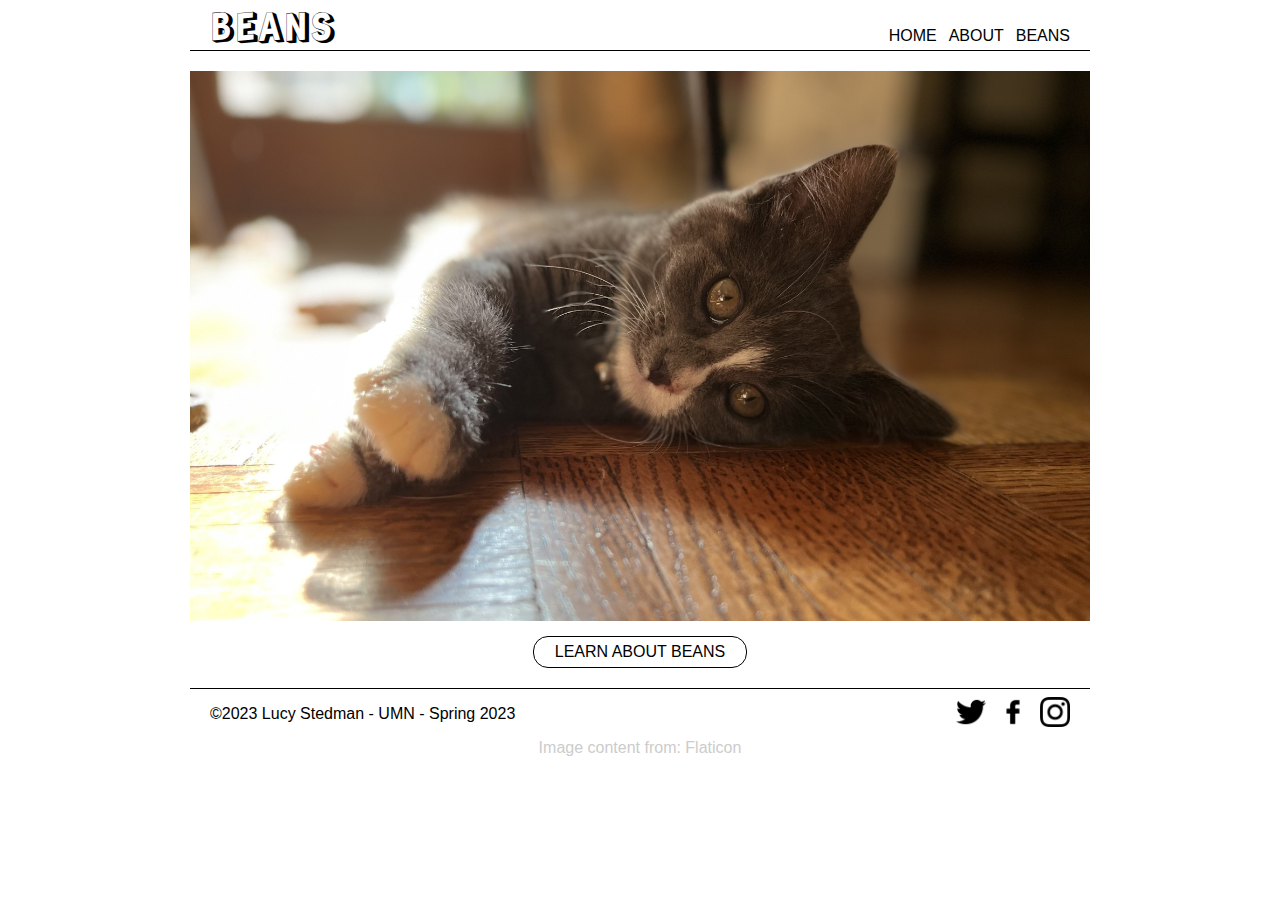
<file: index.html>
<!DOCTYPE html>
<html lang="en">
<head>
    <meta charset="UTF-8">
    <meta http-equiv="X-UA-Compatible" content="IE=edge">
    <meta name="viewport" content="width=device-width, initial-scale=1.0">
    <title>Beans</title>
    <link rel="stylesheet" href="main.css">
</head>
<body>


    <header>
        <h1>BEANS<h1>
        <nav>
            <a href ="index.html">HOME</a>
            <a href ="About.html">ABOUT</a>
             <a href ="Beans.html">BEANS</a>
        </nav>
    </header>

    <main>
        <img src="images/BeansHeroImage.jpg" alt="beansheroimage">

        <p class="beans-link">  <a href ="Beans.html" class="beans-link-2">LEARN ABOUT BEANS</a></p>
    </main>

    <footer>
        <p>&copy;2023 Lucy Stedman - UMN - Spring 2023</p>
        <div>
        <img src="images/twitter.png" alt="twitterlogo" class="social-icon"> 
        <img src="images/facebook.png" alt="facebooklogo" class="social-icon">
        <img src="images/instagram.png" alt="instagramlogo" class="social-icon"> 
        </div>
    </footer>
    <p class="citation">Image content from: <a href="https://www.flaticon.com/free-icons/social-media">Flaticon</a></p>
    
</body>
</html>
</file>
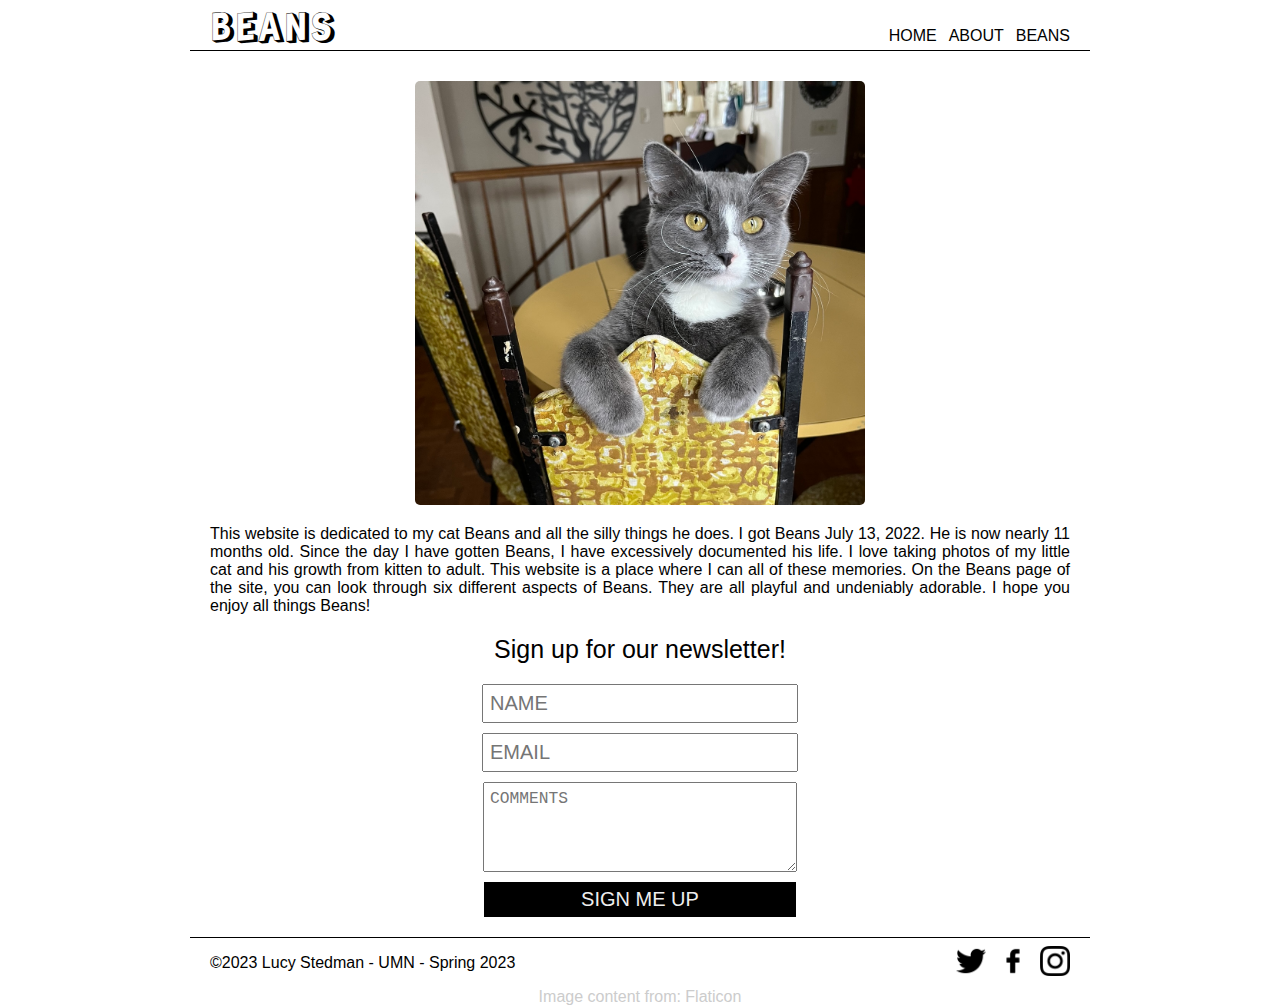
<file: About.html>
<!DOCTYPE html>
<html lang="en">
<head>
    <meta charset="UTF-8">
    <meta http-equiv="X-UA-Compatible" content="IE=edge">
    <meta name="viewport" content="width=device-width, initial-scale=1.0">
    <title>Beans</title>
    <link rel="stylesheet" href="main.css">
</head>
<body>


    <header>
        <h1>BEANS<h1>
        <nav>
            <a href ="index.html">HOME</a>
            <a href ="About.html">ABOUT</a>
             <a href ="Beans.html">BEANS</a>
        </nav>
    </header>

    <main>
        <img src="images/AboutBeans.jpg" alt="aboutbeans" class="about-beans">

        <p class="about-text">This website is dedicated to my cat Beans and all the silly things he does. I got Beans July 13, 2022. He is now nearly 11 months old. Since the day I have gotten Beans, I have excessively documented his life. I love taking photos of my little cat and his growth from kitten to adult. This website is a place where I can all of these memories. On the Beans page of the site, you can look through six different aspects of Beans. They are all playful and undeniably adorable. I hope you enjoy all things Beans! <p>
        
        <p class="newsletter">Sign up for our newsletter!</p>

        <form class="signup">
            <input type="text" name="name" id="name" placeholder="NAME" required>
            <input type="email" name="email" id="email" placeholder="EMAIL" required>
            <textarea rows="4" cols="50" placeholder="COMMENTS"></textarea>
            <p class="form-button"><a href="thanks.html" class="form-button-2">SIGN ME UP</a></p>
        </form>
      
    </main>

    <footer>
        <p>&copy;2023 Lucy Stedman - UMN - Spring 2023</p>
        <div>
        <img src="images/twitter.png" alt="twitterlogo" class="social-icon"> 
        <img src="images/facebook.png" alt="facebooklogo" class="social-icon">
        <img src="images/instagram.png" alt="instagramlogo" class="social-icon"> 
        </div>
    </footer>
    <p class="citation">Image content from: <a href="https://www.flaticon.com/free-icons/social-media">Flaticon</a></p>
    
</body>
</html>
</file>
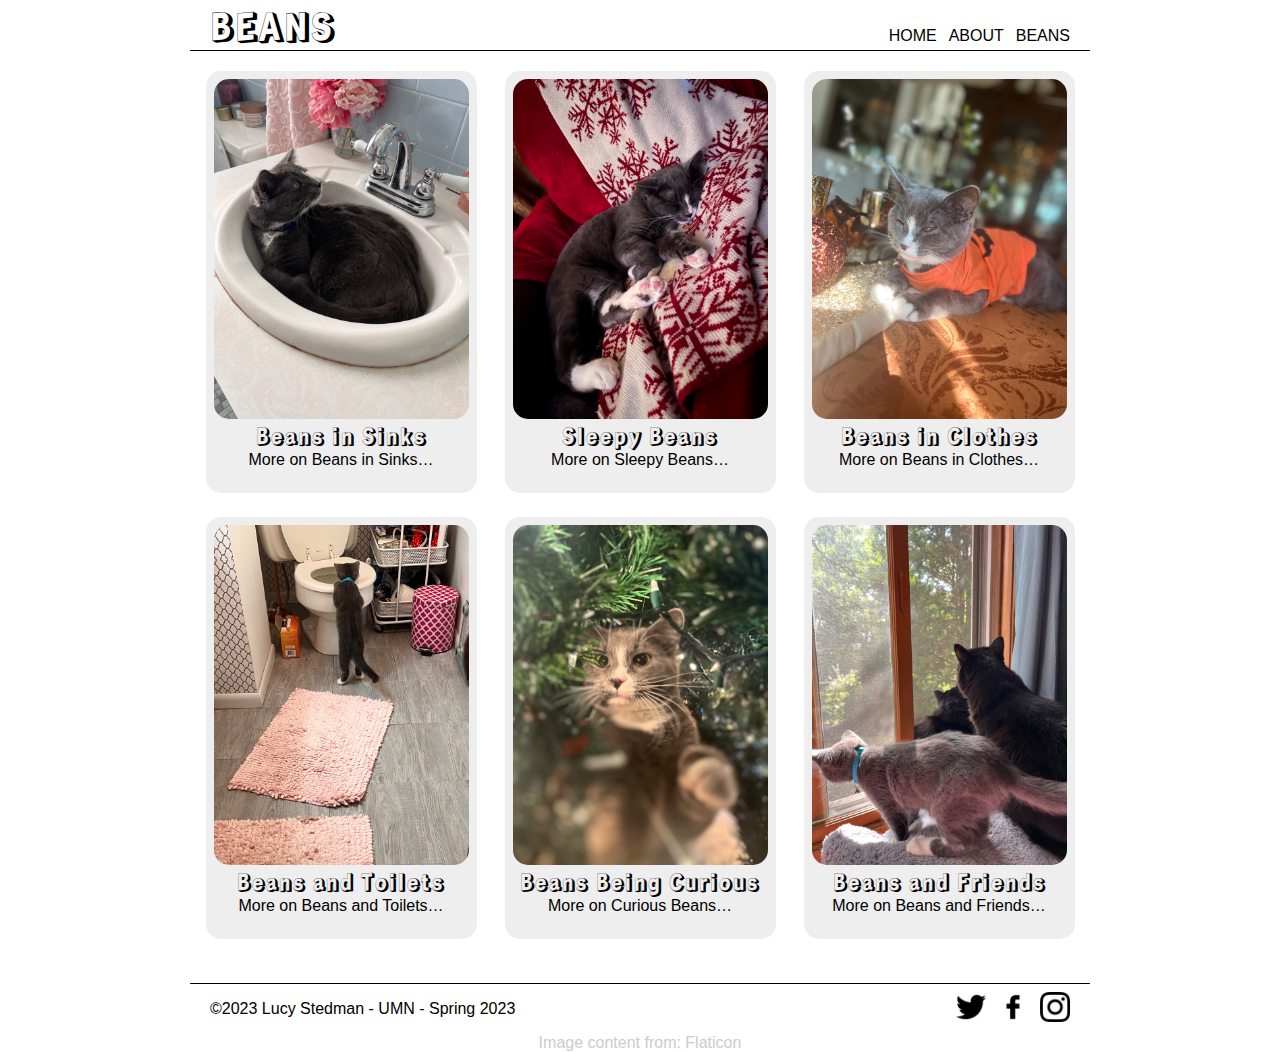
<file: Beans.html>
<!DOCTYPE html>
<html lang="en">
<head>
    <meta charset="UTF-8">
    <meta http-equiv="X-UA-Compatible" content="IE=edge">
    <meta name="viewport" content="width=device-width, initial-scale=1.0">
    <title>Beans</title>
    <link rel="stylesheet" href="main.css">
</head>
<body>


    <header>
        <h1>BEANS<h1>
        <nav><a href ="index.html">HOME</a>
             <a href ="About.html">ABOUT</a>
              <a href ="Beans.html">BEANS</a>
        </nav>
    </header>

    <main class="container">
        <artcile class="card">
            <img src="images/BeansintheSink.jpg" alt="beansinsink" class="beansimg">
           <h2>Beans in Sinks</h2>
            <p><a href ="Details.html">More on Beans in Sinks&#8230;</a></p>
        </artcile>
        <artcile class="card">
            <img src="images/SleepyBeans.jpg" alt="sleepybeans" class="beansimg" >
           <h2>Sleepy Beans</h2>
            <p>More on Sleepy Beans&#8230</p>
        </artcile>
        <artcile class="card">
            <img src="images/CostumeBeans.jpg" alt="beansincostume" class="beansimg">
           <h2>Beans in Clothes</h2>
            <p>More on Beans in Clothes&#8230</p>
        </artcile>
        <artcile class="card">
            <img src="images/ToiletBeans.jpg" alt="toiletbeans" class="beansimg">
           <h2>Beans and Toilets</h2>
            <p>More on Beans and Toilets&#8230</p>
        </artcile>
        <artcile class="card">
            <img src="images/CuriousBeans.jpg" alt="curiousbeans" class="beansimg">
           <h2>Beans Being Curious</h2>
            <p>More on Curious Beans&#8230</p>
        </artcile>
        <artcile class="card">
            <img src="images/BeansandBuds.jpg" alt="beansandbuds" class="beansimg">
           <h2>Beans and Friends</h2>
            <p>More on Beans and Friends&#8230</p>
        </artcile>
    </main>

    <footer>
        <p>&copy;2023 Lucy Stedman - UMN - Spring 2023</p>
        <div>
        <img src="images/twitter.png" alt="twitterlogo" class="social-icon"> 
        <img src="images/facebook.png" alt="facebooklogo" class="social-icon">
        <img src="images/instagram.png" alt="instagramlogo" class="social-icon"> 
        </div>
    </footer>
    <p class="citation">Image content from: <a href="https://www.flaticon.com/free-icons/social-media">Flaticon</a></p>
    
</body>
</html>
</file>
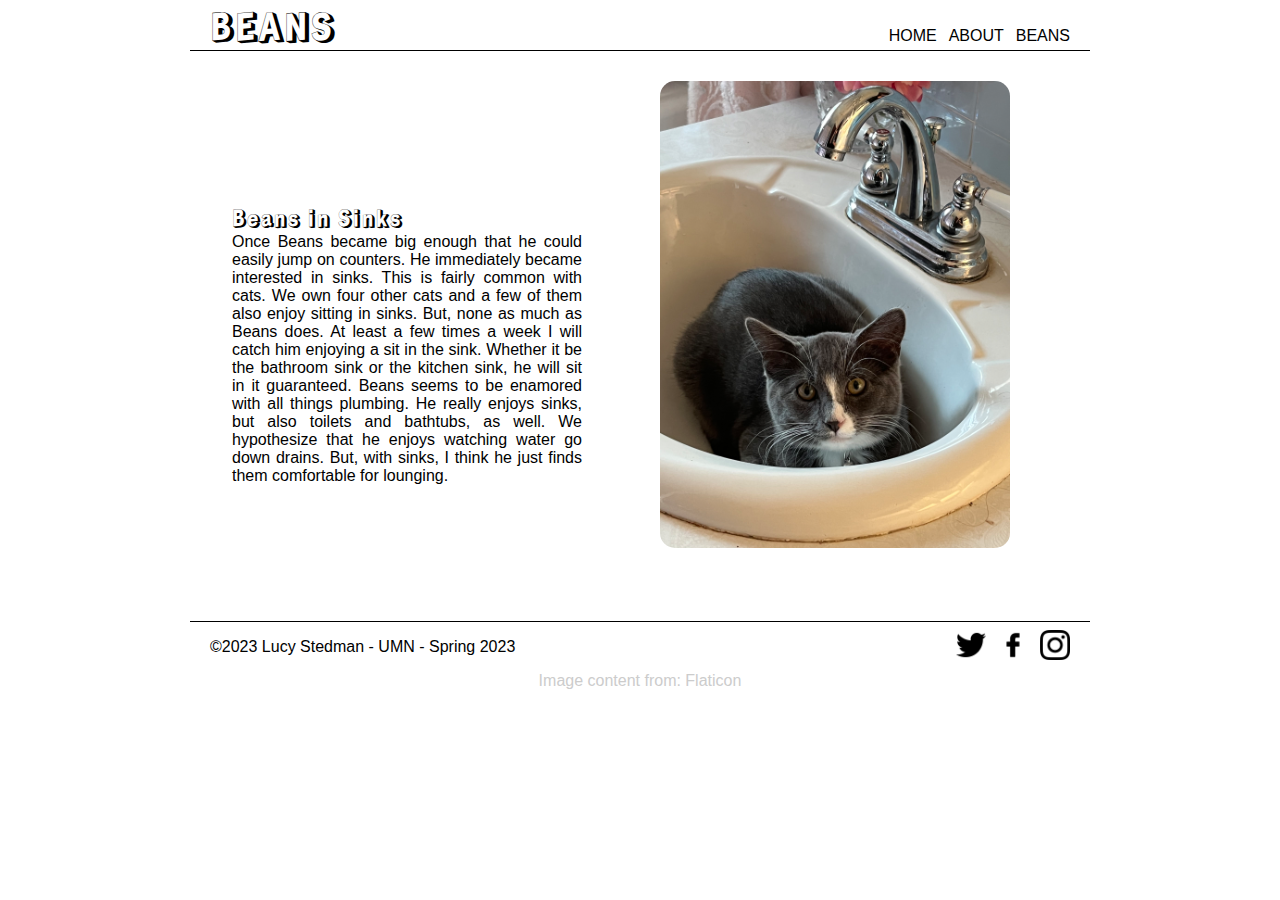
<file: Details.html>
<!DOCTYPE html>
<html lang="en">
<head>
    <meta charset="UTF-8">
    <meta http-equiv="X-UA-Compatible" content="IE=edge">
    <meta name="viewport" content="width=device-width, initial-scale=1.0">
    <title>Beans</title>
    <link rel="stylesheet" href="main.css">
</head>
<body>


    <header>
        <h1>BEANS<h1>
        <nav>
            <a href ="index.html">HOME</a>
            <a href ="About.html">ABOUT</a>
             <a href ="Beans.html">BEANS</a>
        </nav>
    </header>

    <main class="center">
    <div class="details">
      <h2 >Beans in Sinks<h2>

      <p>Once Beans became big enough that he could easily jump on counters. He immediately became interested in sinks. This is fairly common with cats. We own four other cats and a few of them also enjoy sitting in sinks. But, none as much as Beans does. At least a few times a week I will catch him enjoying a sit in the sink. Whether it be the bathroom sink or the kitchen sink, he will sit in it guaranteed. Beans seems to be enamored with all things plumbing. He really enjoys sinks, but also toilets and bathtubs, as well. We hypothesize that he enjoys watching water go down drains. But, with sinks, I think he just finds them comfortable for lounging. <p>
      </div>

    <div class="details">
     <img src="images/Beansinsink1.jpg" alt="beansinsink1" class="beansimg">
    </div>
    </main>

    <footer>
        <p>&copy;2023 Lucy Stedman - UMN - Spring 2023</p>
        <div>
        <img src="images/twitter.png" alt="twitterlogo" class="social-icon"> 
        <img src="images/facebook.png" alt="facebooklogo" class="social-icon">
        <img src="images/instagram.png" alt="instagramlogo" class="social-icon"> 
        </div>
    </footer>
    <p class="citation">Image content from: <a href="https://www.flaticon.com/free-icons/social-media">Flaticon</a></p>
    
</body>
</html>
</file>
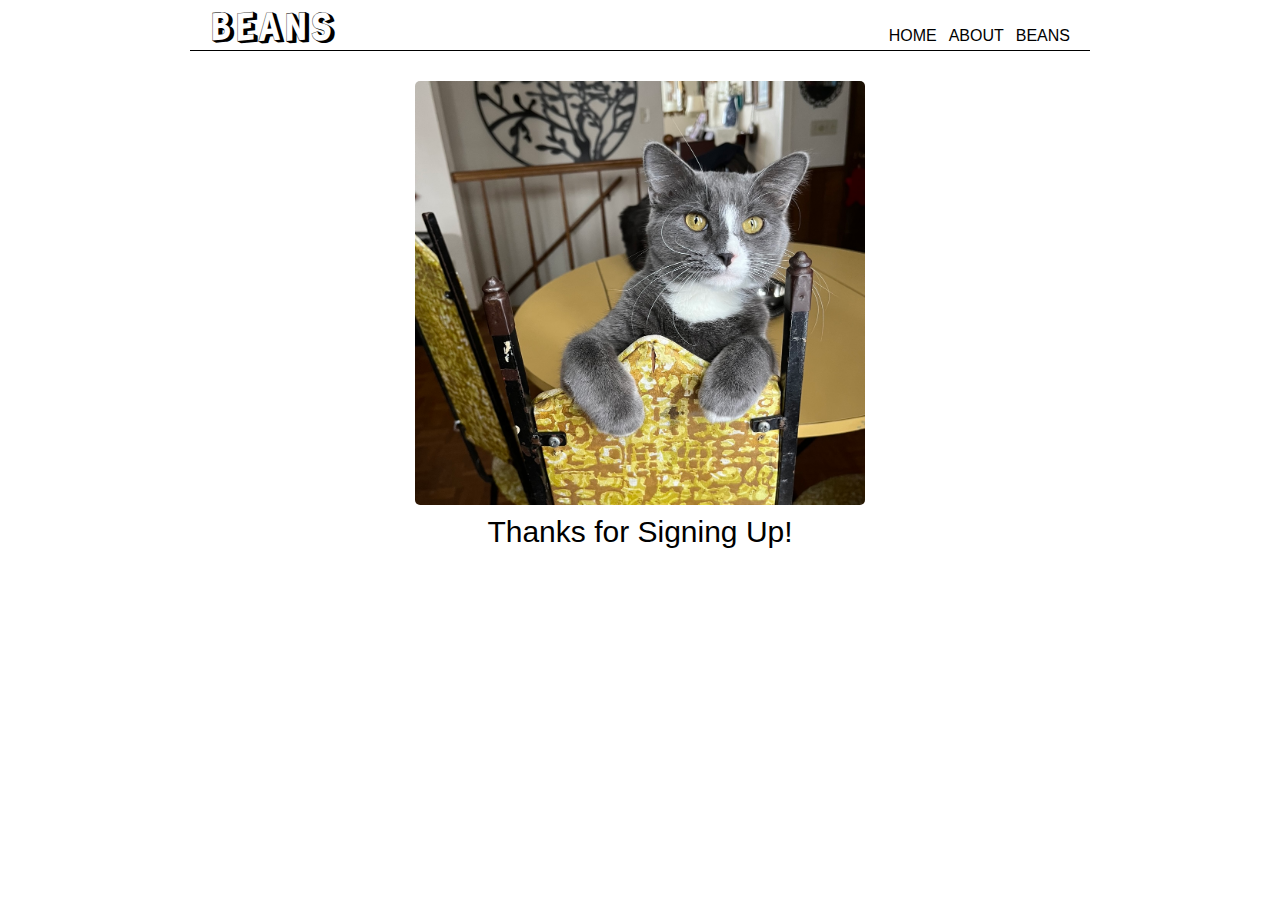
<file: thanks.html>
<!DOCTYPE html>
<html lang="en">
<head>
    <meta charset="UTF-8">
    <meta http-equiv="X-UA-Compatible" content="IE=edge">
    <meta name="viewport" content="width=device-width, initial-scale=1.0">
    <title>Beans</title>
    <link rel="stylesheet" href="main.css">
</head>
<body>


    <header>
        <h1>BEANS<h1>
        <nav>
            <a href ="index.html">HOME</a>
            <a href ="About.html">ABOUT</a>
             <a href ="Beans.html">BEANS</a>
        </nav>
    </header>

    <main>
        <img src="images/AboutBeans.jpg" alt="aboutbeans" class="about-beans">

        <p class="thanks"> Thanks for Signing Up!</p>

    </main>
</file>
<file: main.css>
@import url('https://fonts.googleapis.com/css2?family=Playfair+Display&family=Rampart+One&display=swap');

*{
    margin:0;
    padding:0;
}
h1, h2, h3, h4, h5, h6, p, a, li {
    font-family:Verdana, Geneva, Tahoma, sans-serif;
    font-size: 16px;
    font-weight:normal;
    color:black;
    text-decoration: none;
    
}
/* END OF RESET */

body {
    width: 900px;
    margin: 0px auto;

}

img {
    width:100%;
    display: block; 
}

header {
    height: 50px;
    display: flex;
    justify-content: space-between;
    align-items: center;
    padding: 0px 20px;
    margin-bottom: 20px;
    border-bottom: 1px solid black
}

footer {
    height: 50px;
    display: flex;
    justify-content: space-between;
    align-items: center;
    padding: 0px 20px;
    margin-top: 20px;
    border-top: 1px solid black;
}

h1 {
    font-family: 'Rampart One', cursive;
    font-size: 37px;
}

h2 {
    font-family: 'Rampart One', cursive;
    font-size: 22px;
}

.container {
    padding: 0px 0px 0px 0px;
    text-align: center;

}
.card {
    width: 255px;
    padding: 8px 8px 24px 8px;
    margin: 0px 12px 24px 12px;
    background-color: #eee;
    display: inline-block;
    border-radius: 15px;
}

.beansimg{
    border-radius: 15px;
}
.social-icon {
    width: 30px;
    display: inline;
    margin-left: 8px;
}

.citation, .citation a {
    color: #ccc;
    text-align: center;
}

.beans-link {
    text-align: center;
    border: 1px solid black;
    width: 200px;
    margin: 15px auto;
    padding: 6px;
    border-radius: 15px;
}

.beans-link-2 {
    color: black; 
}

.about-beans {
    width: 450px;
    padding: 10px 10px 10px 10px;
    display: block;
    margin-left: auto;
    margin-right: auto;
    border-radius: 15px;
}

.about-text {
    text-align: center;
    text-align: justify;
    padding: 10px 0px 10px 0px;
    margin-left: 20px;
    margin-right: 20px;
}

.details {
    display: inline-block;
    width: 350px;
    height: 400px;
    padding: 10px 7px 0px 7px;
    margin: 0px 25px 0px 35px;
    
}

.center {
    text-align: left;
    text-align: justify;
}

.newsletter {
    text-align: center;
    font-size: 25px;
    padding: 10px 0px 10px 0px;
}


input, textarea {
    font-size: 1.25em;
    display: block;
    width: 300px;
    margin: 10px auto;
    padding: 6px;
}

.form-button {
    text-align: center;
    background-color: black;
    width: 300px;
    margin: 0px auto;
    padding: 6px;
}

.form-button-2 {
    color: #eee;
    font-size: 1.25em;
}

.thanks {
    text-align: center;
    font-size: 30px;
}
</file>
